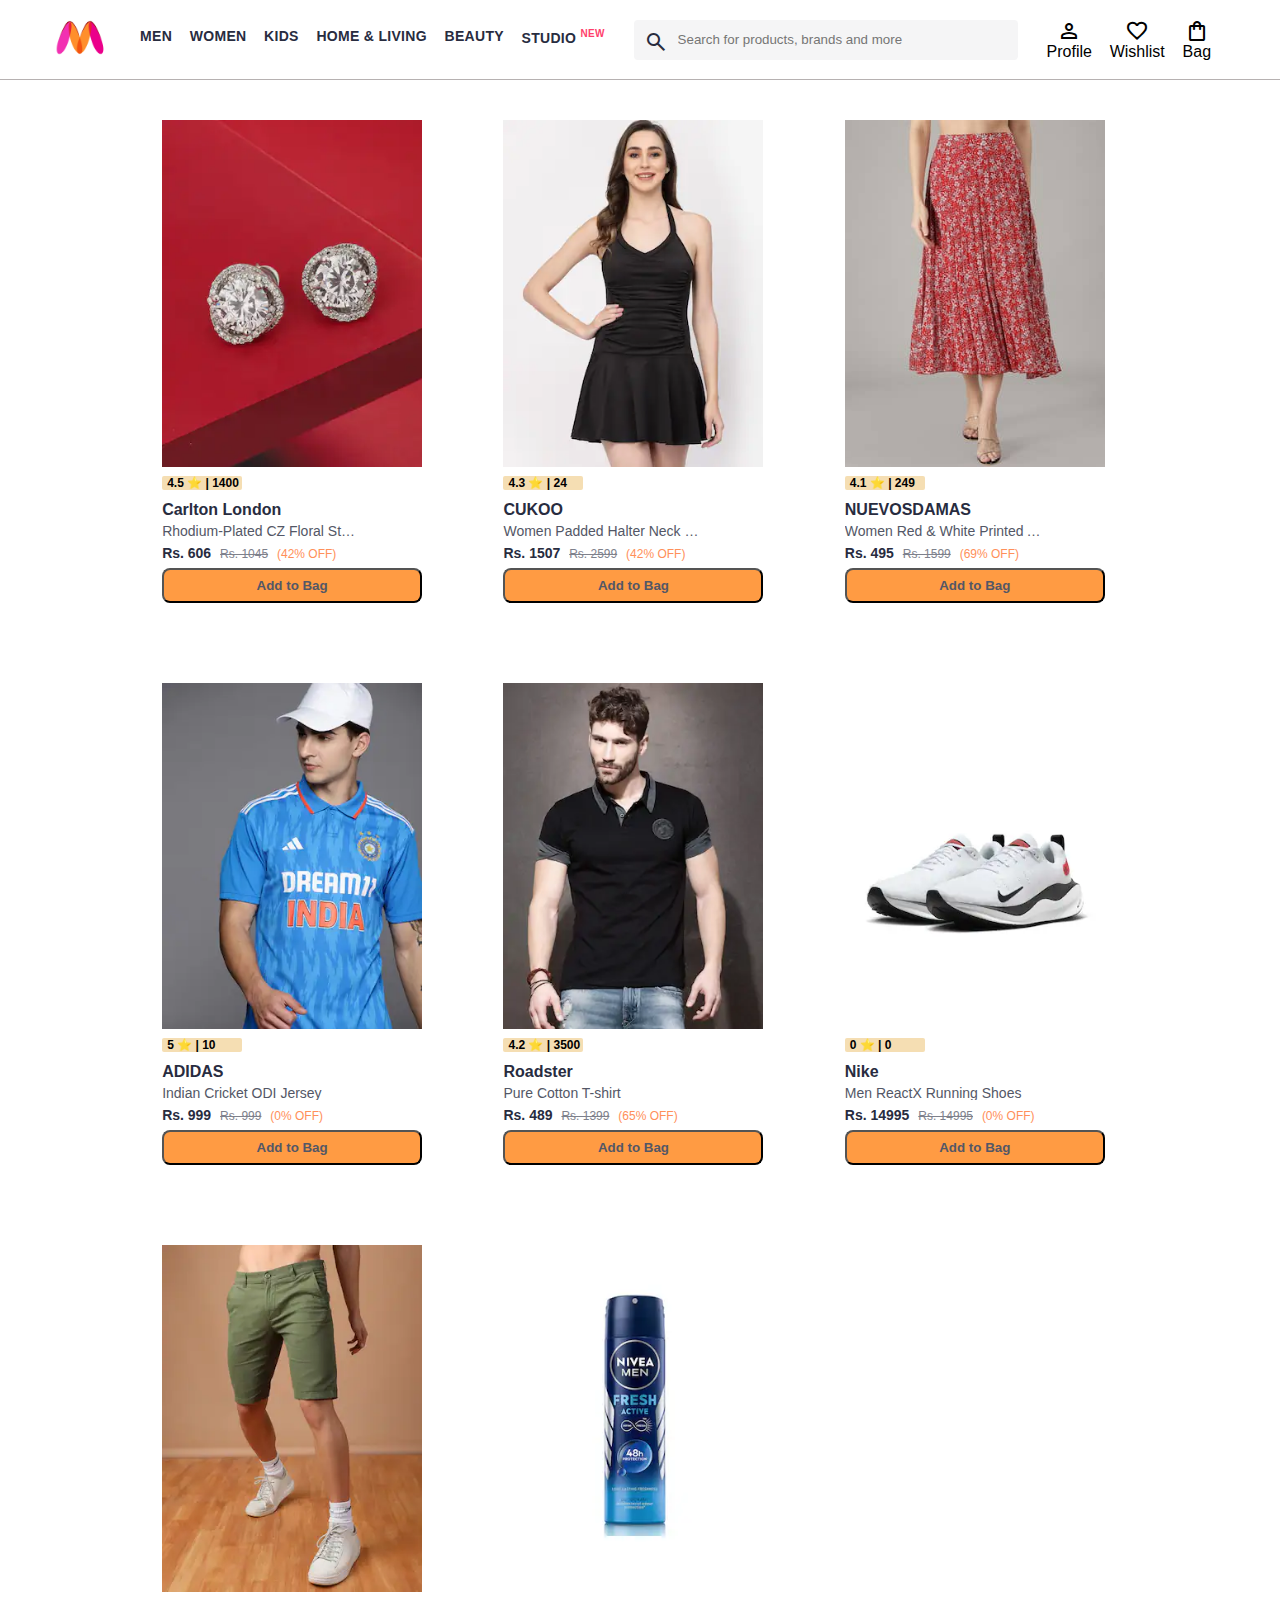
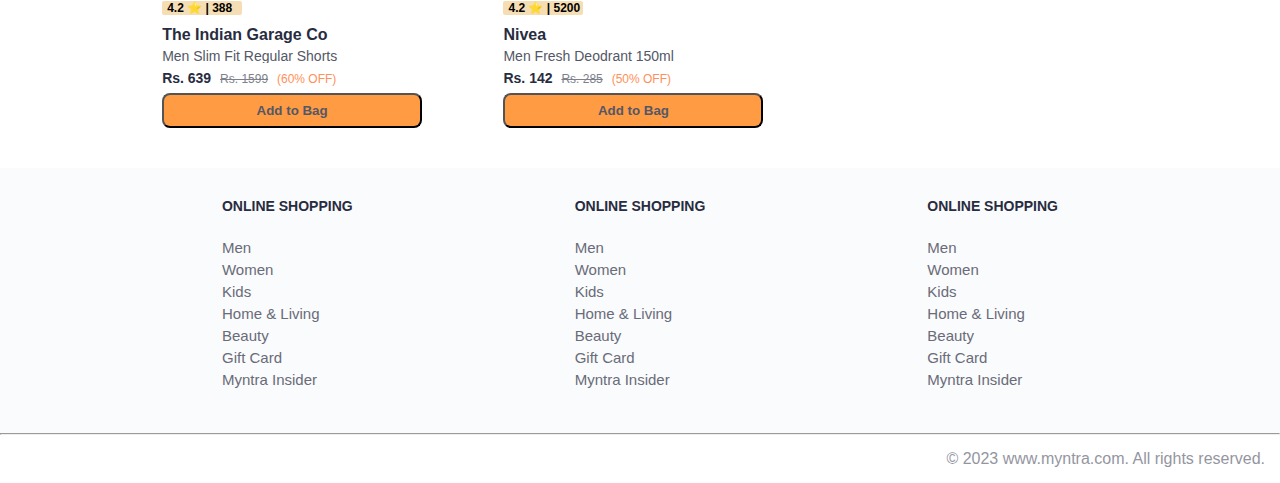
<file: index.html>
<!DOCTYPE html>
<html lang="en">

<head>
    <title>Myntra Functional Clone</title>
    <link rel="stylesheet" href="css/index.css">
    <link rel="stylesheet"
        href="https://fonts.googleapis.com/css2?family=Material+Symbols+Outlined:opsz,wght,FILL,GRAD@20..48,100..700,0..1,-50..200" />
</head>

<body>
    <header>
        <div class="logo_container">
            <a href="#"><img class="myntra_home" src="images/myntra_logo.webp" alt="Myntra Home"></a>
        </div>
        <nav class="nav_bar">
            <a href="#">Men</a>
            <a href="#">Women</a>
            <a href="#">Kids</a>
            <a href="#">Home & Living</a>
            <a href="#">Beauty</a>
            <a href="#">Studio <sup>New</sup></a>
        </nav>
        <div class="search_bar">
            <span class="material-symbols-outlined search_icon">search</span>
            <input class="search_input" placeholder="Search for products, brands and more">
        </div>
        <div class="action_bar">
            <div class="action_container">
                <span class="material-symbols-outlined action_icon">person</span>
                <span class="action_name">Profile</span>
            </div>

            <div class="action_container">
                <span class="material-symbols-outlined action_icon">favorite</span>
                <span class="action_name">Wishlist</span>
            </div>

            <a class="action_container" href="pages/bag.html">
                <span class="material-symbols-outlined action_icon">shopping_bag</span>
                <span class="action_name">Bag</span>
                <span class="bag-count">0</span>
            </a>
        </div>
    </header>
    <main>
        <div class="items-container">

        </div>
    </main>
    <footer>
        <div class="footer_container">
            <div class="footer_column">
                <h3>ONLINE SHOPPING</h3>

                <a href="#">Men</a>
                <a href="#">Women</a>
                <a href="#">Kids</a>
                <a href="#">Home & Living</a>
                <a href="#">Beauty</a>
                <a href="#">Gift Card</a>
                <a href="#">Myntra Insider</a>
            </div>

            <div class="footer_column">
                <h3>ONLINE SHOPPING</h3>

                <a href="#">Men</a>
                <a href="#">Women</a>
                <a href="#">Kids</a>
                <a href="#">Home & Living</a>
                <a href="#">Beauty</a>
                <a href="#">Gift Card</a>
                <a href="#">Myntra Insider</a>
            </div>

            <div class="footer_column">
                <h3>ONLINE SHOPPING</h3>

                <a href="#">Men</a>
                <a href="#">Women</a>
                <a href="#">Kids</a>
                <a href="#">Home & Living</a>
                <a href="#">Beauty</a>
                <a href="#">Gift Card</a>
                <a href="#">Myntra Insider</a>
            </div>
        </div>
        <hr>

        <div class="copyright">
            © 2023 www.myntra.com. All rights reserved.
        </div>
    </footer>
    <script src="data/items.js"></script>
    <script src="script.js"></script>
</body>

</html>
</file>
<file: css/index.css>
/***************** Item Page CSS **************************/
/*.action_container {
    text-decoration: none;
}
a.action_container:link {
    color:black;
}
.item-details {
    cursor: pointer;
    width: 250px;
    margin: 10px;
}
.stars {
    font-size: 12px;
    font-weight: 700;
    text-align: left;
}
.company {
    font-size: 18px;
    font-weight: 700;
    line-height: 1;
    color: #282c3f;
    margin-bottom: 6px;
    overflow: hidden;
    text-overflow: ellipsis;
    white-space: nowrap;
    margin-top: 20px;
}
.item-name {
    color: #535766;
    font-size: 16px;
    line-height: 1;
    margin-bottom: 0;
    margin-top: 0;
    overflow: hidden;
    text-overflow: ellipsis;
    white-space: nowrap;
    font-weight: 400;
    display: block;
}
.price-container {
    margin-top: 10px;
}
.current-price {
    font-size: 14px;
    font-weight: 700;
    color: #282c3f;
}
.original-price {
    text-decoration: line-through;
    color: #7e818c;
    font-weight: 400;
    margin-left: 5px;
    font-size: 12px;
}
.discount-percentage {
    color: #ff905a;
    font-weight: 400;
    font-size: 12px;
    margin-left: 5px;
}
.btn-bag {
    background-color: lightgreen;
    border: none;
    padding: 5px 15px;
    border-radius: 10px;
    width: 100%;
    margin-top: 7px;
    font-size: 20px;
    cursor: pointer;
}
.bag-items {
    background-color: #f16565;
    white-space: nowrap;
    text-align: center;
    line-height: 18px;
    padding: 0 6px;
    height: 18px;
    position: relative;
    border-radius: 50%;
    font-size: 12px;
    color: #fff;
    left: 13px;
    top: -44px;
    font-weight: 700;
    cursor: pointer;
}*/

* {
    margin: 0;
    padding: 0;
    font-family: Assistant,-apple-system,BlinkMacSystemFont,Segoe UI,Roboto,Helvetica,Arial,sans-serif;
    box-sizing: border-box;
}
header {
    display: flex;
    background-color: #ffffff;
    height: 80px;
    justify-content: space-between;
    align-items: center;
    border-bottom: 1px solid #b6b1b1;
}
.myntra_home {
    height: 45px;
}
.logo_container {
    margin-left: 4%;
}
.action_bar {
    margin-right: 4%;
}
.nav_bar {
    display: flex;
    min-width: 500px;
    justify-content: space-evenly;
}
.nav_bar a {
    font-size: 14px;
    letter-spacing: .3px;
    color: #282c3f;
    font-weight: 700;
    text-transform: uppercase;
    text-decoration: none;
    padding: 25px 0;
    border-bottom: 5px solid #ffffff;
}
.nav_bar a:hover {
    border-bottom: 4px solid #f54e77;
}

.nav_bar a sup {
    color: #ff3f6c;
    font-size: 10px;
}

.search_bar {
    height: 40px;
    min-width: 200px;
    width: 30%;
    display: flex;
    align-items: center;
}
.search_icon {
    box-sizing: content-box;
    height: 20px;
    padding: 10px;

    background-color: #f5f5f6;
    color: #282c3f;
    font-weight: 300;
    border-radius: 4px 0 0 4px;
}
.search_input {
    color: #696e79;
    background-color: #f5f5f6;
    flex-grow: 1;
    height: 40px;
    border: 0;
    border-radius: 0 4px 4px 0;
}

.action_bar {
    display: flex;
    min-width: 200px;
    justify-content: space-evenly;
}

.action_container {
    display: flex;
    flex-direction: column;
    align-items: center;
}

/* Main section */
.banner_container {
    margin: 40px 0;
}
.banner_image {
    width: 100%;
}

.category_heading {
    text-transform: uppercase;
    color: #3e4152;
    letter-spacing: .15em;
    font-size: 1.8em;
    margin: 50px 0 10px 30px;
    max-height: 5em;
    font-weight: 700;
}

.category-items {
    width: 80%;
    margin: 50px 10%;
    display: flex;
    flex-wrap: wrap;
    justify-content: space-evenly;
}

.sale_item {
    width: 250px;
}

.footer_container {
    padding: 30px 0px 40px 0px;
    background: #FAFBFC;
    display: flex;
    justify-content: space-evenly;
}

.footer_column {
    display: flex;
    flex-direction: column;
}

.footer_column h3 {
    color: #282c3f;
    font-size: 14px;
    margin-bottom: 25px;
}

.footer_column a {
    color: #696b79;
    font-size: 15px;
    text-decoration: none;
    padding-bottom: 5px;
}

.copyright {
    color: #94969f;
    text-align: end;
    padding: 15px;
}




/* main */

.items-container{
    width: 80%;
    margin-left: 10%;
    display: grid;
    grid-template-columns: auto auto auto auto;
    /* flex-wrap: wrap;
    justify-content: spaca-evenly; */
}
.item-container{
    width: 200px;
    margin: 40px 10%;
    /* display: flex;
    flex-direction: column;
    justify-content: center; */
    /* s */
}
.item-img{
    width: 130%;
}
.rating{
    padding-left: 5px;
    margin-top: 5px;
    width: 40%;
    /* border: #282c3f solid 2px; */
    font-size: 12px;
    font-weight: 700;
    background-color: wheat;
    border-radius: 2px;
}
.company-name{
    margin-top: 12px;
    font-size: 16px;
    font-weight: 700;
    line-height: 1;
    color: #282c3f;
    margin-bottom: 6px;
    overflow: hidden;
    text-overflow: ellipsis;
    white-space: nowrap;
}
.item-name{
    color: #535766;
    font-size: 14px;
    line-height: 1;
    margin-bottom: 0;
    margin-top: 0;
    overflow: hidden;
    text-overflow: ellipsis;
    white-space: nowrap;
    font-weight: 400;
    display: block;
}
.price{
    margin-top: 8px;
    font-size: 14px;
    line-height: 15px;
    color: #282c3f;
    white-space: nowrap;
   
}
.current-price{
    margin: 10px 0 6px;
    font-weight: 700;
}
.orginal-price{
text-decoration: line-through;
  color: #7e818c;
  font-weight: 400;
  margin-left: 5px;
  font-size: 12px;
}
.discount{
    color: #ff905a;
  font-weight: 400;
  font-size: 12px;
  margin-left: 5px;
}

.btn-add-bag{
    margin-top: 6px;
    width: 130%;
    height: 35px;
    background-color: #ff9b43;
    color: #535766;
    border-radius: 8px;
    font-weight: 700;
    cursor: pointer;
}
.bag-count{
    background-color: #f16565;
    white-space: nowrap;
    text-align: center;
    line-height: 18px;
    padding: 0 6px;
    height: 18px;
    position: relative;
    border-radius: 50%;
    font-size: 12px;
    color: #fff;
    left: 13px;
    top: -44px;
    font-weight: 700;
    cursor: pointer;

}
.action_container {
    text-decoration: none;
    color:black;
}
.action_container:link {
    color:black;
}
@media screen and (max-width: 1400px) {
    .items-container{
        grid-template-columns: auto auto auto;
    }
}
@media screen and (max-width: 1010px) {
    .items-container{
        grid-template-columns: auto auto;
        margin-left: 12%;
    }
    
}
@media screen and (max-width: 700px) {
    .items-container{
        grid-template-columns: auto ;
        /* margin: 50px,auto; */
        margin-left: 8%;
    }
    .item-container{
        margin: 40px auto;
    }
    
}
</file>
